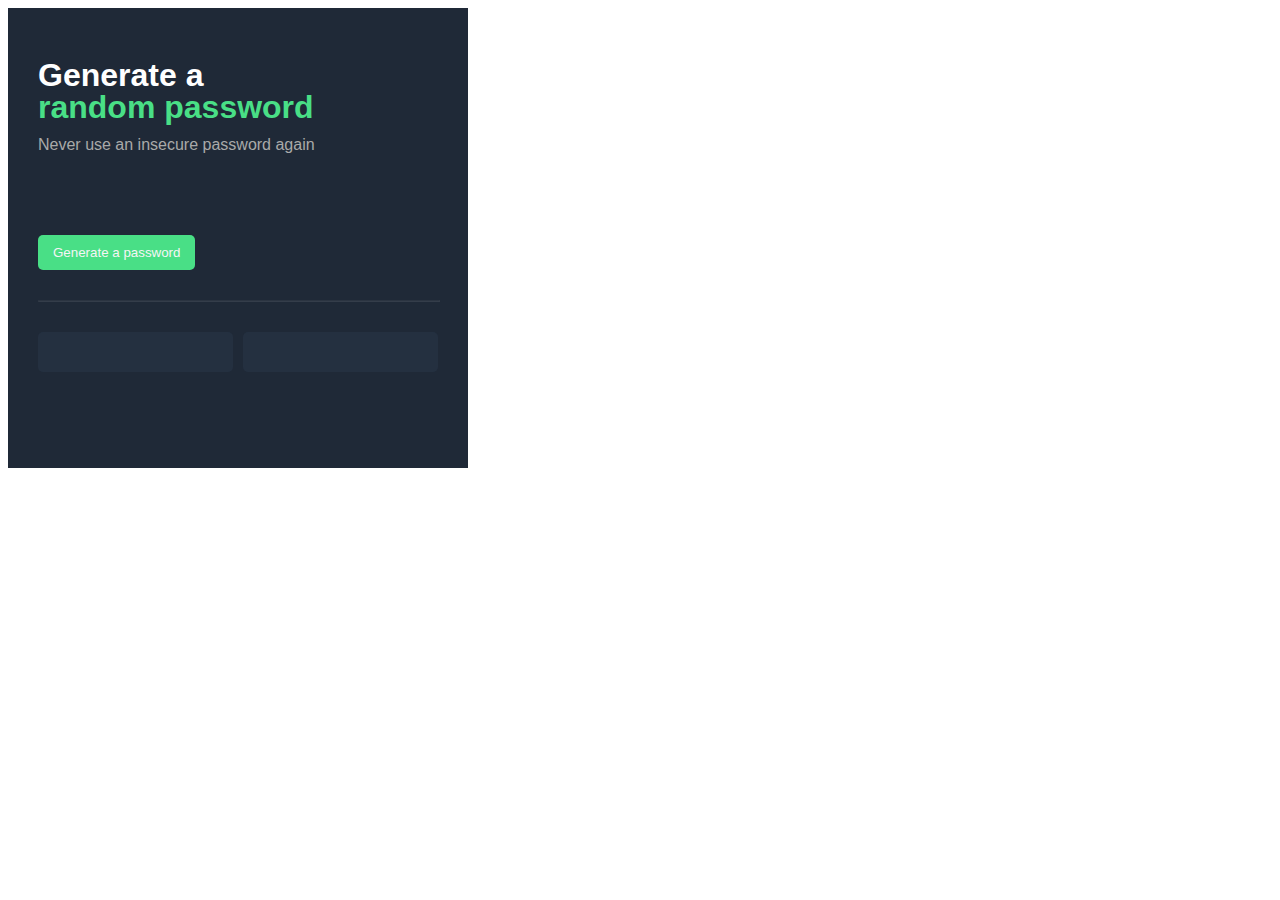
<file: 9 Solo Project (Pass Gen)/index.html>
<!DOCTYPE html>
<html lang="en">
  <head>
    <meta charset="UTF-8" />
    <meta http-equiv="X-UA-Compatible" content="IE=edge" />
    <meta name="viewport" content="width=device-width, initial-scale=1.0" />
    <link rel="stylesheet" href="style.css" />
    <title>Document</title>
  </head>
  <body>
    <div class="container">
      <h1>
        Generate a <br />
        <span class="green-color">random password</span>
      </h1>
      <p>Never use an insecure password again</p>
      <button class="btn btn-green" id="generate_pass">
        Generate a password
      </button>
      <hr />
      <div class="btn-group">
        <div class="btn btn-transparant" id="pass_one"></div>
        <div class="btn btn-transparant" id="pass_two"></div>
      </div>
    </div>
    <script src="script.js"></script>
  </body>
</html>
</file>
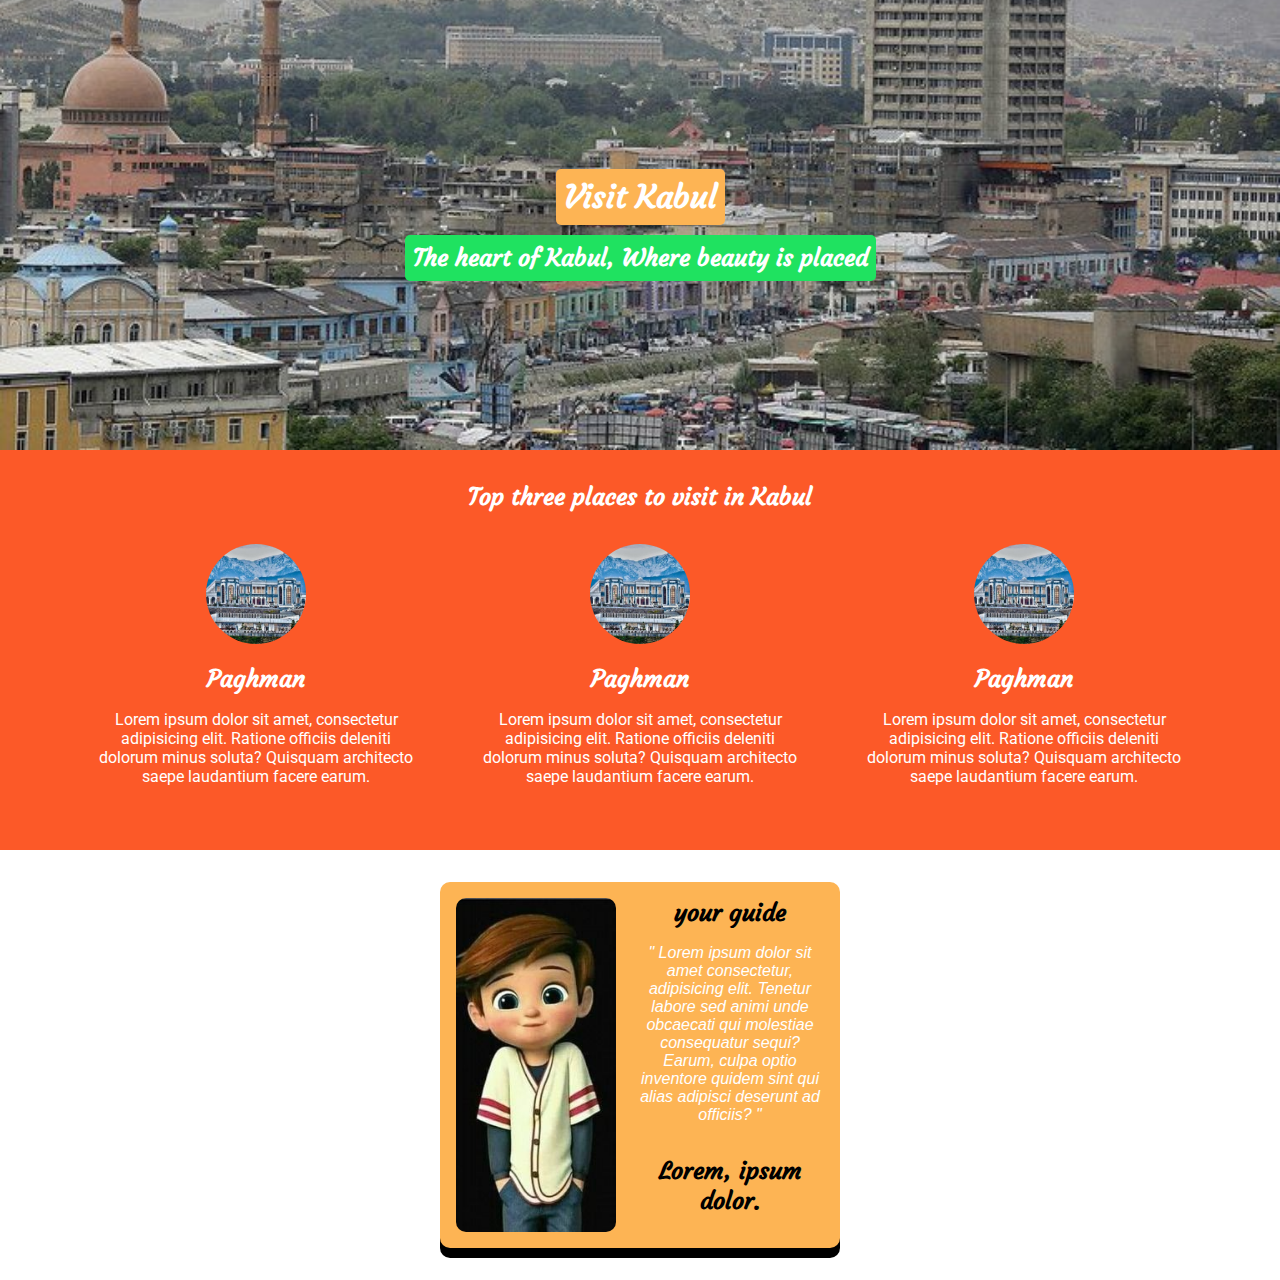
<file: landing page/index.html>
<!DOCTYPE html>
<html lang="en">
  <head>
    <meta charset="UTF-8" />
    <meta http-equiv="X-UA-Compatible" content="IE=edge" />
    <meta name="viewport" content="width=device-width, initial-scale=1.0" />
    <link rel="stylesheet" href="style.css" />
    <link rel="preconnect" href="https://fonts.googleapis.com" />
    <link rel="preconnect" href="https://fonts.gstatic.com" crossorigin />
    <link
      href="https://fonts.googleapis.com/css2?family=Roboto:ital,wght@0,100;0,400;0,700;1,900&display=swap"
      rel="stylesheet"
    />
    <link rel="preconnect" href="https://fonts.googleapis.com" />
    <link rel="preconnect" href="https://fonts.gstatic.com" crossorigin />
    <link
      href="https://fonts.googleapis.com/css2?family=Courgette&display=swap"
      rel="stylesheet"
    />
    <title>Document</title>
  </head>
  <body>
    <div class="container">
      <!-- hero section starts -->
      <div class="hero">
        <h1>Visit Kabul</h1>
        <h2>The heart of Kabul, Where beauty is placed</h2>
      </div>
      <!-- hero section end -->

      <!-- activities section starts -->
      <div class="activity-container">
        <h2>Top three places to visit in Kabul</h2>
        <div class="activities">
          <div class="activity">
            <img src="paghman.webp" alt="" />
            <h2>Paghman</h2>
            <p>
              Lorem ipsum dolor sit amet, consectetur adipisicing elit. Ratione
              officiis deleniti dolorum minus soluta? Quisquam architecto saepe
              laudantium facere earum.
            </p>
          </div>
          <div class="activity">
            <img src="paghman.webp" alt="" />
            <h2>Paghman</h2>
            <p>
              Lorem ipsum dolor sit amet, consectetur adipisicing elit. Ratione
              officiis deleniti dolorum minus soluta? Quisquam architecto saepe
              laudantium facere earum.
            </p>
          </div>
          <div class="activity">
            <img src="paghman.webp" alt="" />
            <h2>Paghman</h2>
            <p>
              Lorem ipsum dolor sit amet, consectetur adipisicing elit. Ratione
              officiis deleniti dolorum minus soluta? Quisquam architecto saepe
              laudantium facere earum.
            </p>
          </div>
        </div>
      </div>

      <!-- activities section ends -->

      <!-- card section -->
      <div class="card">
        <img src="person.jpg" alt="" />
        <div>
          <h2>your guide</h2>
          <p>
            " Lorem ipsum dolor sit amet consectetur, adipisicing elit. Tenetur
            labore sed animi unde obcaecati qui molestiae consequatur sequi?
            Earum, culpa optio inventore quidem sint qui alias adipisci deserunt
            ad officiis? "
          </p>
          <h2>Lorem, ipsum dolor.</h2>
        </div>
      </div>
    </div>
  </body>
</html>
</file>
<file: 9 Solo Project (Pass Gen)/style.css>
:root {
  --color-primary: #49df86;
  --color-white: #fff;
}
body {
  font-family: sans-serif;
  color: #fff;
  line-height: 1;
  font-weight: lighter;
}
.container {
  width: 400px;
  height: 400px;
  padding: 30px;
  background: #1f2937;
}
.green-color {
  color: var(--color-primary);
}
p {
  color: darkgray;
  line-height: 0;
  margin-bottom: 80px;
}

.btn {
  padding: 10px 15px;
  border: 0;
  border-radius: 5px;
  margin-top: 10px;
  margin-bottom: 10px;
}
.btn-green:hover {
  background: #3bb66c;
}
.btn-green {
  color: whitesmoke;
  background: var(--color-primary);
}
.btn-transparant {
  color: var(--color-primary);
  background: #2d3c5063;
}
.btn-group {
  display: flex;
  gap: 10px;
}
.btn-group .btn {
  flex-grow: 1;
  height: 20px;
  text-align: center;
  width: 15ch;
}
hr {
  color: gray;
  opacity: 10%;
  width: 100%;
  margin-top: 20px;
  margin-bottom: 20px;
}
</file>
<file: landing page/style.css>
*,
*::after,
*::before {
  box-sizing: border-box;
  margin: 0;
  padding: 0;
}
body {
  font-family: "Roboto", sans-serif;
  margin-left: auto;
  margin-right: auto;
  text-align: center;
}
h1,
h2,
h3,
h4 {
  font-family: "Courgette", cursive;
}
.hero {
  background: url(Kabul.jpg) no-repeat;
  background-position: bottom;
  background-size: cover;
  width: 100vw;
  height: 50vh;
  display: flex;
  flex-direction: column;
  align-items: center;
  justify-content: center;
  color: #fff;
  gap: 10px;
}
.hero h1,
.hero h2 {
  margin-left: auto;
  margin-right: auto;
  width: fit-content;
  padding: 0.5rem;
  border-radius: 5px;
}
.hero h1 {
  background: #fdb454;

  margin-bottom: 0;
}
.hero h2 {
  background: rgb(31, 226, 96);

  margin-top: 0;
}
.activity-container img {
  width: 100px;
  height: 100px;
  border-radius: 50%;
  object-fit: cover;
  margin-bottom: 1rem;
}
.activity-container {
  background: #fc5928;
  padding: 2rem;
  color: #fff;
}
.activities {
  display: flex;
  padding: 2rem;
  justify-content: space-around;
}
.activity {
  flex-basis: 20rem;
}
.activity h2 {
  margin-bottom: 1rem;
}
.card {
  background: #fdb454;
  border-radius: 10px;
  box-shadow: 0 10px 0 black;
  color: #fff;
  display: flex;
  gap: 20px;
  margin-left: auto;
  margin-right: auto;
  margin: 2rem auto;
  padding: 1rem;
  width: 400px;
}
.card h2 {
  margin-bottom: 1rem;
  color: black;
}
.card img {
  width: 10rem;
  object-fit: cover;
  border-radius: 10px;
}
.card p {
  font-family: "Segoe UI", Tahoma, Geneva, Verdana, sans-serif;
  font-style: italic;
  margin-bottom: 2rem;
}
</file>
